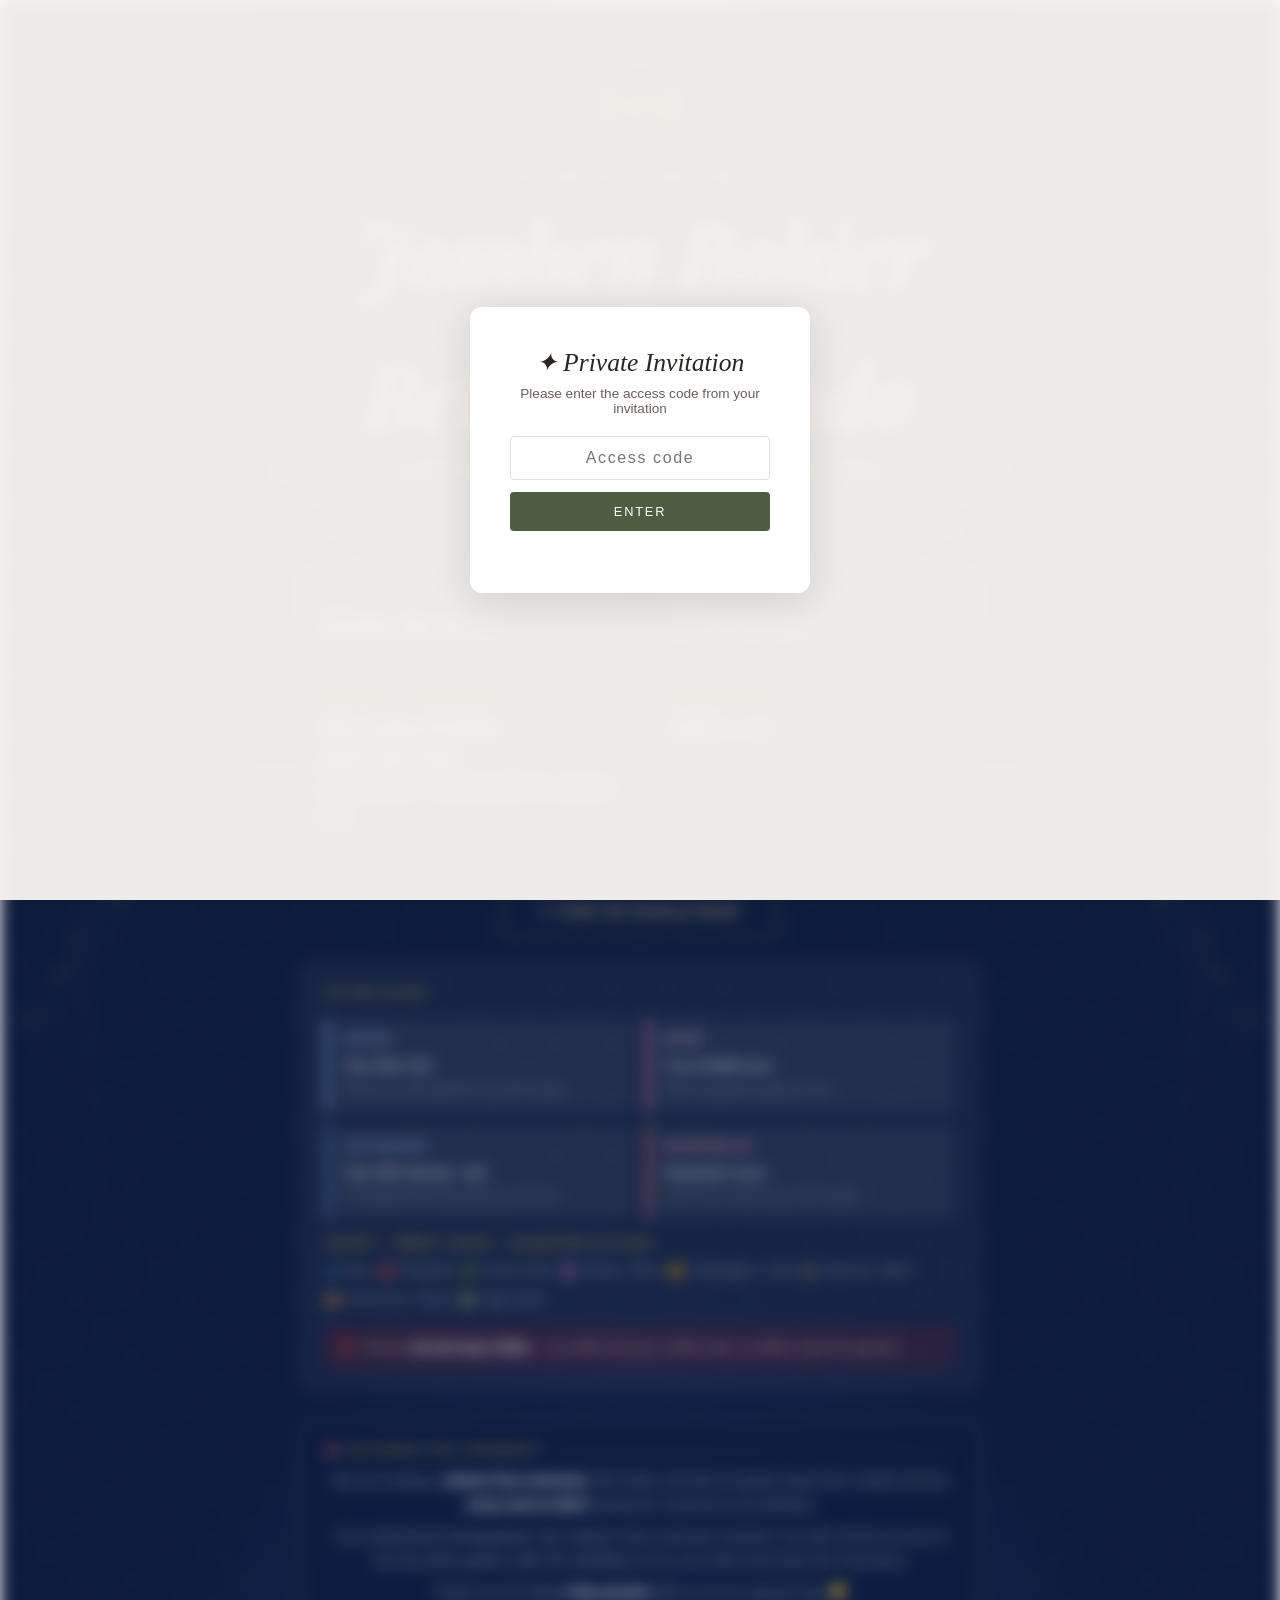
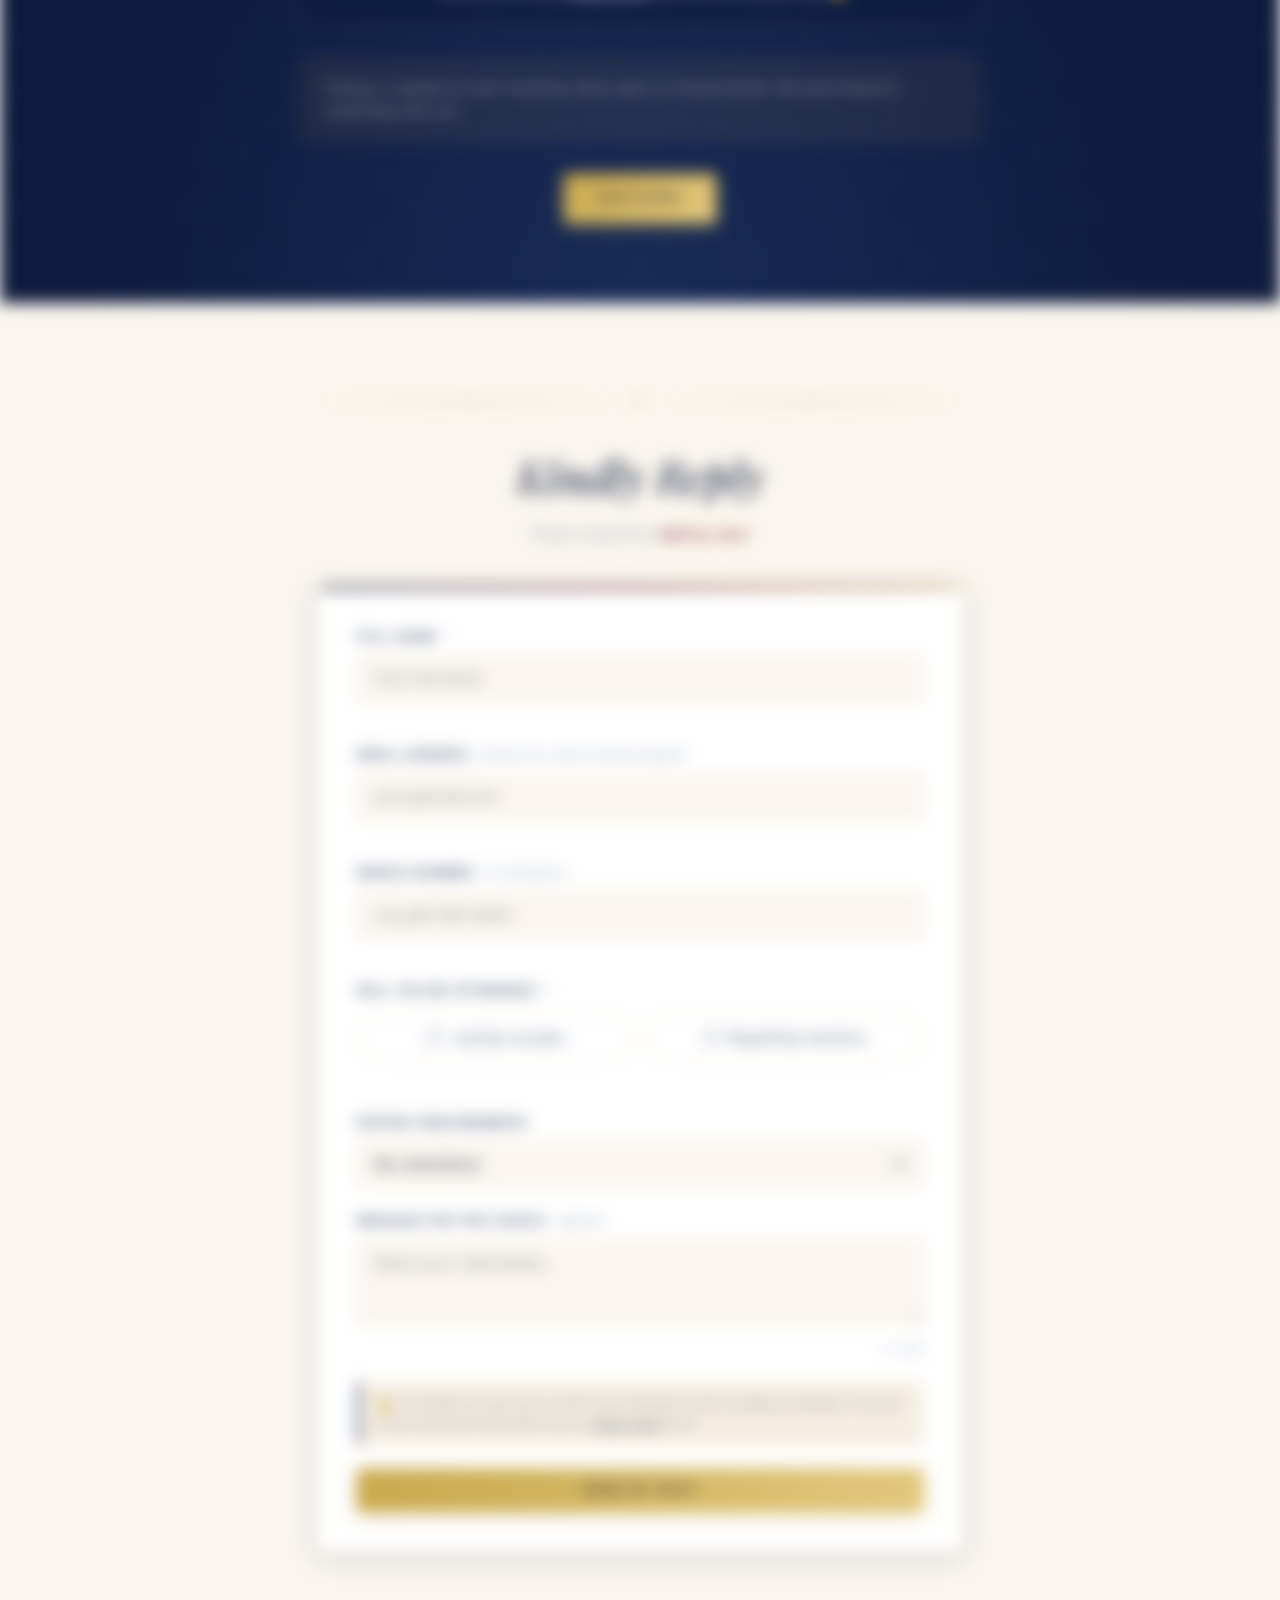
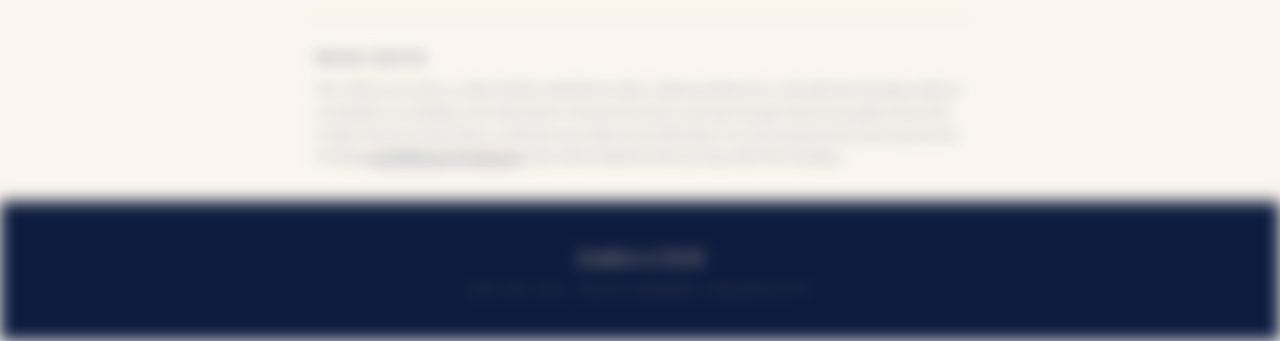
<file: index.html>
<!DOCTYPE html>
<html lang="en">
<head>
  <meta charset="UTF-8" />
  <meta name="viewport" content="width=device-width, initial-scale=1.0" />
  <meta name="description" content="Wedding Invitation – Jomhen & Beth" />
  <meta name="robots" content="noindex, nofollow" />
  <title>You're Invited ✦ Jomhen & Beth</title>

  <link rel="preconnect" href="https://fonts.googleapis.com">
  <link rel="preconnect" href="https://fonts.gstatic.com" crossorigin>
  <link href="https://fonts.googleapis.com/css2?family=Playfair+Display:ital,wght@0,400;0,600;0,700;1,400;1,600&family=Raleway:wght@300;400;500;600&display=swap" rel="stylesheet">

  <link rel="stylesheet" href="styles.css" />
</head>
<body>

  <!-- ═══════════════════════════════════════════
       HERO / INVITATION HEADER
  ═══════════════════════════════════════════ -->
  <header class="hero" id="top">
    <div class="hero__botanical hero__botanical--left" aria-hidden="true"></div>
    <div class="hero__botanical hero__botanical--right" aria-hidden="true"></div>

    <div class="hero__content">

      <!-- Monogram -->
      <div class="hero__monogram" aria-hidden="true">J &amp; B</div>

      <p class="hero__pretitle">Together with their families</p>

      <h1 class="hero__names">
        <span class="name name--one">Jomhen Bobier</span>
        <span class="ampersand">&amp;</span>
        <span class="name name--two">Beth Garlando</span>
      </h1>
      <p class="hero__subtitle">joyfully request the honour of your presence at their wedding</p>

      <div class="deco-line" aria-hidden="true"><span>✦</span></div>

      <!-- EVENT DETAILS -->
      <div class="details-grid">
        <div class="detail-item">
          <span class="detail-label">Date</span>
          <span class="detail-value">Saturday, May 08, 2027</span>
        </div>
        <div class="detail-item">
          <span class="detail-label">Time</span>
          <span class="detail-value">4:00 PM onwards</span>
        </div>
        <div class="detail-item">
          <span class="detail-label">Ceremony &amp; Reception</span>
          <span class="detail-value">Blue Gardens Wedding<br/>and Events Venue<br/>
          <em>28 Samonte St., Commonwealth Ave., Quezon City</em></span>
        </div>
        <div class="detail-item">
          <span class="detail-label">RSVP Deadline</span>
          <span class="detail-value">April 30, 2027</span>
        </div>
      </div>

      <!-- MAP LINK -->
      <a class="btn btn--outline map-btn"
         href="https://www.google.com/maps/place/Blue+Gardens+Wedding+and+Events+Venue/@14.6756541,121.0743497,1098m/data=!3m2!1e3!4b1!4m6!3m5!1s0x3397b755c9741e83:0x394d8d6a9c811c6e!8m2!3d14.6756489!4d121.0769246!16s%2Fg%2F1vp6xqt2?entry=ttu&g_ep=EgoyMDI2MDUwMi4wIKXMDSoASAFQAw%3D%3D"
         target="_blank" rel="noopener noreferrer">
        ↗ View on Google Maps
      </a>

      <!-- ── DRESS CODE ── -->
      <div class="dress-code-section">
        <h3>Attire Guide</h3>

        <!-- Bridal Party Colors -->
        <div class="dress-code-grid">
          <div class="dress-role dress-role--groom">
            <div class="dress-role__title">Groom</div>
            <div class="dress-role__color">Navy Blue Suit</div>
            <div class="dress-role__note">Deep navy with gold tie or pocket square</div>
          </div>
          <div class="dress-role dress-role--bride">
            <div class="dress-role__title">Bride</div>
            <div class="dress-role__color">Ivory Bridal Gown</div>
            <div class="dress-role__note">With burgundy & gold accents</div>
          </div>
          <div class="dress-role dress-role--gm">
            <div class="dress-role__title">Groomsmen</div>
            <div class="dress-role__color">Navy Blue Barong / Suit</div>
            <div class="dress-role__note">Coordinated with burgundy accessories</div>
          </div>
          <div class="dress-role dress-role--bm">
            <div class="dress-role__title">Bridesmaids</div>
            <div class="dress-role__color">Burgundy Gowns</div>
            <div class="dress-role__note">Wine red or deep rose, floor-length</div>
          </div>
        </div>

        <!-- Guest Dress Code -->
        <div class="guest-palette">
          <span class="guest-palette__label">Guests — Smart Casual · Suggested Colours</span>
          <div class="swatches">
            <div class="swatch">
              <div class="swatch__dot" style="background:#1a3a6e;"></div>
              <span>Navy</span>
            </div>
            <div class="swatch">
              <div class="swatch__dot" style="background:#7b2f45;"></div>
              <span>Burgundy</span>
            </div>
            <div class="swatch">
              <div class="swatch__dot" style="background:#2c5530;"></div>
              <span>Forest Green</span>
            </div>
            <div class="swatch">
              <div class="swatch__dot" style="background:#6b4c8a;"></div>
              <span>Mauve / Plum</span>
            </div>
            <div class="swatch">
              <div class="swatch__dot" style="background:#8b6914;"></div>
              <span>Champagne / Gold</span>
            </div>
            <div class="swatch">
              <div class="swatch__dot" style="background:#4a4a4a;"></div>
              <span>Charcoal / Black</span>
            </div>
            <div class="swatch">
              <div class="swatch__dot" style="background:#7a5c3e;"></div>
              <span>Dusty Rose / Blush</span>
            </div>
            <div class="swatch">
              <div class="swatch__dot" style="background:#5a6e52;"></div>
              <span>Sage Green</span>
            </div>
          </div>
        </div>

        <!-- Warnings -->
        <div class="dress-warnings">
          <div class="dress-warn">
            <span>🚫</span>
            <span>Please <strong>do not wear white</strong> — no white dresses, white suits, or white coats for guests.</span>
          </div>
        </div>
      </div>

      <!-- ── DISCONNECTED CEREMONY NOTE ── -->
      <div class="ceremony-note">
        <div class="ceremony-note__title">📵 Disconnected Ceremony</div>
        <p>
          We are hosting a <strong>phone-free ceremony</strong>. We kindly ask that all guests
          keep their mobile phones <strong>away and on silent</strong> during the ceremony proceedings.
        </p>
        <p>
          Our professional photographer will capture every precious moment.
          You will receive access to the full photo gallery after the wedding so you can relive and share the memories.
        </p>
        <p>
          Thank you for being <strong>fully present</strong> with us on our special day. 💛
        </p>
      </div>

      <!-- General Note -->
      <div class="note-box">
        <p>Parking is available on-site. Ceremony doors open 30 minutes before. We look forward to celebrating with you!</p>
      </div>

      <a href="#rsvp" class="btn btn--primary">RSVP Now</a>

    </div>
  </header>

  <!-- ═══════════════════════════════════════════
       RSVP FORM SECTION
  ═══════════════════════════════════════════ -->
  <section class="rsvp-section" id="rsvp">
    <div class="section-header">
      <div class="deco-line" aria-hidden="true"><span>✦</span></div>
      <h2>Kindly Reply</h2>
      <p class="section-sub">Please respond by <strong>April 30, 2027</strong></p>
    </div>

    <!-- Success state -->
    <div class="form-success" id="form-success" aria-live="polite" hidden>
      <div class="success-icon">✦</div>
      <h3>Thank you!</h3>
      <p>Your RSVP has been received. We'll be in touch soon.</p>
      <br/>
      <button class="btn btn--outline" onclick="resetForm()" style="color:var(--navy);border-color:var(--navy-light);">Submit another RSVP</button>
    </div>

    <!-- Error state -->
    <div class="form-error" id="form-error" aria-live="polite" hidden>
      <p>⚠ Something went wrong. Please try again or contact us at
        <a href="mailto:jombeth2027@gmail.com" style="color:var(--burgundy-mid)">jombeth2027@gmail.com</a>.
      </p>
    </div>

    <form class="rsvp-form" id="rsvp-form" novalidate>

      <!-- Full Name -->
      <div class="field-group">
        <label for="name">Full Name <span class="required">*</span></label>
        <input type="text" id="name" name="name" placeholder="Your full name"
               autocomplete="name" required maxlength="120" />
        <span class="field-error" id="name-error" aria-live="polite"></span>
      </div>

      <!-- Email -->
      <div class="field-group">
        <label for="email">Email Address
          <span class="field-hint">(at least one contact method required)</span>
        </label>
        <input type="email" id="email" name="email" placeholder="your@email.com"
               autocomplete="email" maxlength="200" />
        <span class="field-error" id="email-error" aria-live="polite"></span>
      </div>

      <!-- Phone -->
      <div class="field-group">
        <label for="phone">Mobile Number
          <span class="field-hint">(or email above)</span>
        </label>
        <input type="tel" id="phone" name="phone" placeholder="+63 9XX XXX XXXX"
               autocomplete="tel" maxlength="30" />
        <span class="field-error" id="phone-error" aria-live="polite"></span>
      </div>

      <!-- Attendance -->
      <div class="field-group">
        <fieldset>
          <legend>Will you be attending? <span class="required">*</span></legend>
          <div class="radio-group">
            <label class="radio-label">
              <input type="radio" name="attendance" value="yes" required />
              <span class="radio-custom"></span>
              Joyfully accepts
            </label>
            <label class="radio-label">
              <input type="radio" name="attendance" value="no" />
              <span class="radio-custom"></span>
              Regretfully declines
            </label>
          </div>
        </fieldset>
        <span class="field-error" id="attendance-error" aria-live="polite"></span>
      </div>

      <!-- Plus One -->
      <div class="field-group" id="plus-one-section" hidden>
        <fieldset>
          <legend>Are you bringing a plus one?</legend>
          <div class="radio-group">
            <label class="radio-label">
              <input type="radio" name="plus_one" value="yes" id="plus-one-yes" />
              <span class="radio-custom"></span>
              Yes, bringing a guest
            </label>
            <label class="radio-label">
              <input type="radio" name="plus_one" value="no" id="plus-one-no" />
              <span class="radio-custom"></span>
              No, attending solo
            </label>
          </div>
        </fieldset>
      </div>

      <!-- Plus One Name -->
      <div class="field-group" id="plus-one-name-section" hidden>
        <label for="plus_one_name">Guest's Full Name <span class="required">*</span></label>
        <input type="text" id="plus_one_name" name="plus_one_name"
               placeholder="Your guest's name" maxlength="120" />
        <span class="field-error" id="plus-one-name-error" aria-live="polite"></span>
      </div>

      <!-- Dietary -->
      <div class="field-group">
        <label for="dietary">Dietary Requirements</label>
        <select id="dietary" name="dietary">
          <option value="">No restrictions</option>
          <option value="vegetarian">Vegetarian</option>
          <option value="vegan">Vegan</option>
          <option value="halal">Halal</option>
          <option value="gluten-free">Gluten-free</option>
          <option value="nut-allergy">Nut allergy</option>
          <option value="other">Other (specify in message)</option>
        </select>
      </div>

      <!-- Message -->
      <div class="field-group">
        <label for="message">Message for the Couple <span class="field-hint">(optional)</span></label>
        <textarea id="message" name="message" placeholder="Share your well wishes…"
                  rows="3" maxlength="500"></textarea>
        <span class="char-count" id="message-count">0 / 500</span>
      </div>

      <!-- Privacy note -->
      <p class="privacy-note">
        🔒 Your details are used only to confirm your attendance and for wedding coordination.
        They will not be shared with third parties.
        See our <a href="#privacy">privacy note</a> below.
      </p>

      <!-- Submit -->
      <button type="submit" class="btn btn--primary btn--full" id="submit-btn">
        <span class="btn-text">Send My RSVP</span>
        <span class="btn-loading" hidden>Sending…</span>
      </button>

    </form>
  </section>

  <!-- ═══════════════════════════════════════════
       PRIVACY NOTE
  ═══════════════════════════════════════════ -->
  <section class="privacy-section" id="privacy">
    <h3>Privacy Notice</h3>
    <p>
      We collect your name, contact details, attendance status, dietary preferences, and optional message
      solely to coordinate our wedding. Your information is stored securely in a private Google Sheet
      accessible only to the couple. We do not sell, share, or disclose your data to any third party.
      You may request removal at any time by emailing
      <a href="mailto:jombeth2027@gmail.com">jombeth2027@gmail.com</a>.
      Data will be deleted within 90 days after the wedding.
    </p>
  </section>

  <!-- ═══════════════════════════════════════════
       FOOTER
  ═══════════════════════════════════════════ -->
  <footer class="footer">
    <span class="footer__names">Jomhen &amp; Beth</span>
    May 08, 2027 · Blue Gardens, Quezon City
  </footer>

  <script src="app.js"></script>
</body>
</html>
</file>
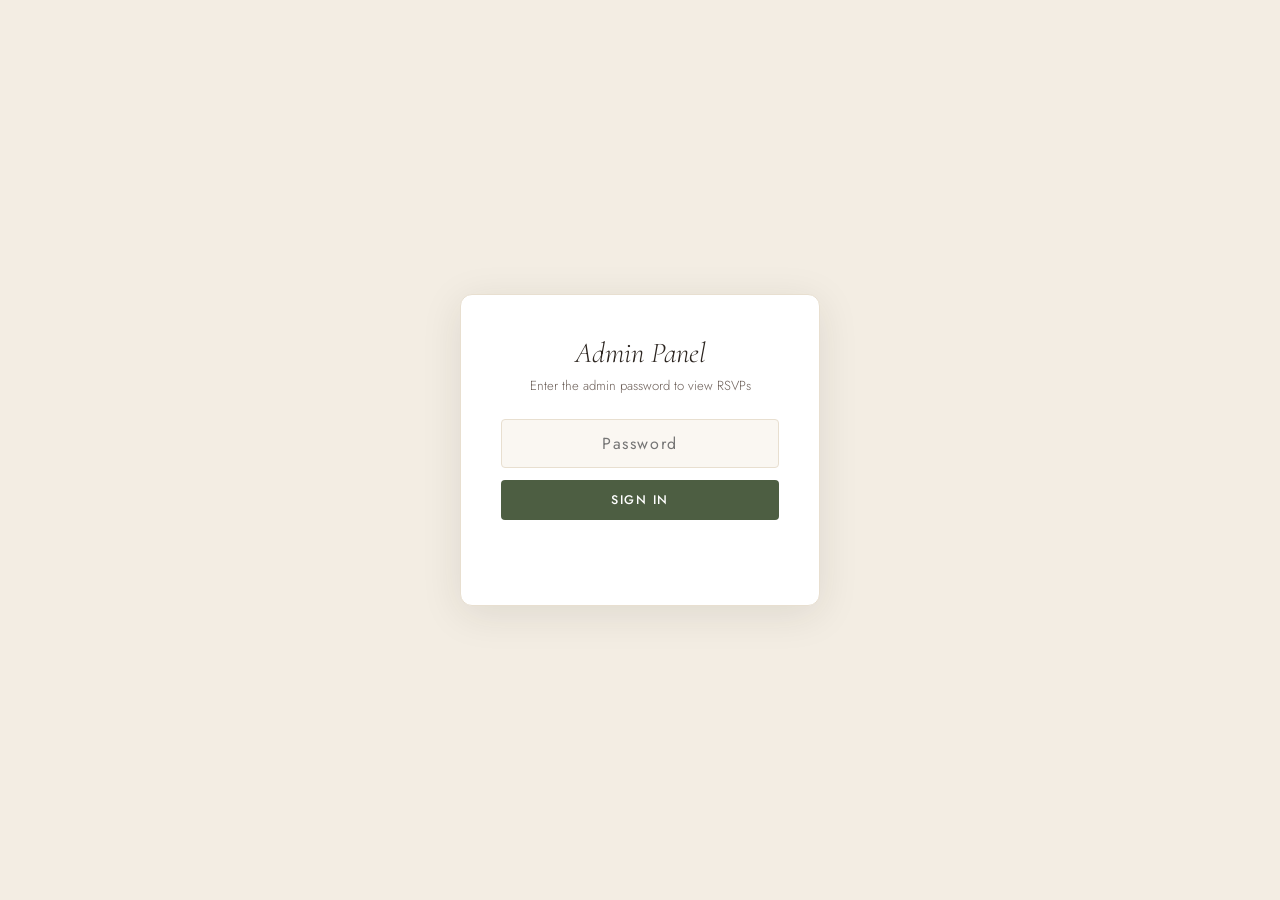
<file: admin/index.html>
<!DOCTYPE html>
<html lang="en">
<head>
  <meta charset="UTF-8" />
  <meta name="viewport" content="width=device-width, initial-scale=1.0" />
  <meta name="robots" content="noindex, nofollow" />
  <title>RSVP Admin Panel</title>
  <link rel="preconnect" href="https://fonts.googleapis.com">
  <link href="https://fonts.googleapis.com/css2?family=Cormorant+Garamond:ital,wght@0,300;1,300&family=Jost:wght@300;400;500&display=swap" rel="stylesheet">
  <style>
    *, *::before, *::after { box-sizing: border-box; margin: 0; padding: 0; }
    :root {
      --ivory: #faf7f2; --parchment: #f3ede3; --cream: #e8dfd0;
      --sage: #7a8c6e; --sage-dark: #4d5e42; --blush: #c9a99a;
      --ink: #2c2520; --ink-light: #6b5e57; --gold: #b8975a;
      --error: #b94040; --success: #4d7c5a; --white: #ffffff;
      --font-display: 'Cormorant Garamond', serif;
      --font-body: 'Jost', sans-serif;
    }
    body { font-family: var(--font-body); font-weight: 300; background: var(--ivory); color: var(--ink); font-size: 15px; }

    /* ── LOGIN GATE ── */
    #login-screen {
      min-height: 100vh; display: flex; align-items: center; justify-content: center;
      background: var(--parchment);
    }
    .login-box {
      background: var(--white); border: 1px solid var(--cream); border-radius: 12px;
      padding: 2.5rem; width: 100%; max-width: 360px; text-align: center;
      box-shadow: 0 8px 40px rgba(44,37,32,.1);
    }
    .login-box h1 { font-family: var(--font-display); font-size: 1.8rem; font-style: italic; font-weight: 300; color: var(--ink); margin-bottom: .35rem; }
    .login-box p  { font-size: .82rem; color: var(--ink-light); margin-bottom: 1.5rem; }
    .login-box input {
      width: 100%; padding: .75rem 1rem; border: 1.5px solid var(--cream); border-radius: 4px;
      font-family: var(--font-body); font-size: 1rem; margin-bottom: .75rem;
      text-align: center; letter-spacing: .1em; color: var(--ink); background: var(--ivory);
    }
    .login-box input:focus { outline: none; border-color: var(--sage); }
    .login-error { font-size: .8rem; color: var(--error); margin-top: .4rem; min-height: 1.1em; }

    /* ── SHARED BUTTON ── */
    .btn {
      display: inline-flex; align-items: center; justify-content: center; gap: .4rem;
      font-family: var(--font-body); font-size: .78rem; font-weight: 500;
      letter-spacing: .12em; text-transform: uppercase; border: none;
      border-radius: 4px; padding: .7rem 1.5rem; cursor: pointer; transition: all .2s;
      text-decoration: none;
    }
    .btn--primary   { background: var(--sage-dark); color: var(--white); }
    .btn--primary:hover { background: var(--sage); }
    .btn--outline   { background: transparent; color: var(--sage-dark); border: 1.5px solid var(--sage); }
    .btn--outline:hover { background: var(--sage-dark); color: var(--white); }
    .btn--danger    { background: var(--error); color: var(--white); }
    .btn--sm        { padding: .45rem .9rem; font-size: .72rem; }
    .btn--full      { width: 100%; }

    /* ── APP SHELL (hidden until logged in) ── */
    #app { display: none; }

    /* ── TOP BAR ── */
    .topbar {
      background: var(--sage-dark); color: var(--white); padding: 1rem 1.5rem;
      display: flex; align-items: center; justify-content: space-between; flex-wrap: wrap; gap: .75rem;
      position: sticky; top: 0; z-index: 100;
    }
    .topbar__title { font-family: var(--font-display); font-size: 1.4rem; font-style: italic; font-weight: 300; }
    .topbar__actions { display: flex; gap: .6rem; flex-wrap: wrap; }
    .topbar .btn--outline { border-color: rgba(255,255,255,.5); color: var(--white); }
    .topbar .btn--outline:hover { background: rgba(255,255,255,.15); }

    /* ── STATS BAR ── */
    .stats-bar {
      background: var(--parchment); border-bottom: 1px solid var(--cream);
      padding: .9rem 1.5rem; display: flex; gap: 1.5rem; flex-wrap: wrap; align-items: center;
    }
    .stat { display: flex; flex-direction: column; }
    .stat__value { font-size: 1.5rem; font-family: var(--font-display); font-weight: 300; color: var(--ink); line-height: 1; }
    .stat__label { font-size: .68rem; letter-spacing: .12em; text-transform: uppercase; color: var(--ink-light); margin-top: .2rem; }
    .stat--yes .stat__value  { color: var(--success); }
    .stat--no .stat__value   { color: var(--error); }
    .stat--pend .stat__value { color: var(--gold); }
    .stat-divider { width: 1px; height: 36px; background: var(--cream); }

    /* ── CONTROLS ── */
    .controls {
      padding: 1rem 1.5rem; display: flex; gap: .75rem; flex-wrap: wrap; align-items: center;
      border-bottom: 1px solid var(--cream); background: var(--white);
    }
    .controls input[type="search"] {
      flex: 1; min-width: 180px; padding: .6rem 1rem;
      border: 1.5px solid var(--cream); border-radius: 4px;
      font-family: var(--font-body); font-size: .9rem; color: var(--ink); background: var(--ivory);
    }
    .controls input[type="search"]:focus { outline: none; border-color: var(--sage); }
    .controls select {
      padding: .6rem .9rem; border: 1.5px solid var(--cream); border-radius: 4px;
      font-family: var(--font-body); font-size: .85rem; color: var(--ink);
      background: var(--ivory); cursor: pointer;
    }

    /* ── TABLE WRAPPER ── */
    .table-wrap { overflow-x: auto; padding: 0; }
    table { width: 100%; border-collapse: collapse; font-size: .85rem; min-width: 800px; }
    thead th {
      background: var(--parchment); color: var(--ink); font-size: .68rem;
      letter-spacing: .12em; text-transform: uppercase; font-weight: 500;
      padding: .75rem 1rem; border-bottom: 2px solid var(--cream);
      text-align: left; white-space: nowrap; cursor: pointer; user-select: none;
    }
    thead th:hover { background: var(--cream); }
    thead th.sort-asc::after  { content: ' ↑'; color: var(--sage); }
    thead th.sort-desc::after { content: ' ↓'; color: var(--sage); }
    tbody tr { border-bottom: 1px solid var(--cream); transition: background .15s; }
    tbody tr:hover { background: rgba(122,140,110,.06); }
    tbody td { padding: .7rem 1rem; vertical-align: top; }
    tbody td:first-child { font-weight: 400; }

    /* Status badges */
    .badge {
      display: inline-block; padding: .2rem .65rem; border-radius: 2rem;
      font-size: .7rem; font-weight: 500; letter-spacing: .06em; text-transform: uppercase; white-space: nowrap;
    }
    .badge--yes     { background: rgba(77,124,90,.15); color: var(--success); }
    .badge--no      { background: rgba(185,64,64,.12); color: var(--error); }
    .badge--pending { background: rgba(184,151,90,.15); color: #8a6a28; }
    .badge--confirmed { background: rgba(77,124,90,.25); color: var(--success); font-weight: 600; }

    /* Status select in cell */
    .status-select {
      font-family: var(--font-body); font-size: .75rem; padding: .2rem .5rem;
      border: 1px solid var(--cream); border-radius: 4px; background: var(--ivory);
      cursor: pointer; color: var(--ink);
    }

    /* ── EMPTY STATE ── */
    .empty-state { text-align: center; padding: 3rem; color: var(--ink-light); }
    .empty-state p { font-size: .9rem; margin-top: .5rem; }

    /* ── FOOTER ── */
    .admin-footer {
      padding: 1rem 1.5rem; font-size: .75rem; color: var(--ink-light);
      border-top: 1px solid var(--cream); background: var(--white);
      display: flex; gap: 1rem; justify-content: space-between; flex-wrap: wrap;
    }

    /* ── MODAL (row detail) ── */
    .modal-overlay {
      display: none; position: fixed; inset: 0;
      background: rgba(44,37,32,.5); z-index: 1000;
      align-items: center; justify-content: center; padding: 1rem;
    }
    .modal-overlay.open { display: flex; }
    .modal {
      background: var(--white); border-radius: 12px; padding: 2rem;
      max-width: 500px; width: 100%; max-height: 90vh; overflow-y: auto;
      box-shadow: 0 16px 60px rgba(44,37,32,.2);
    }
    .modal h3 { font-family: var(--font-display); font-size: 1.5rem; font-style: italic; margin-bottom: 1.25rem; }
    .modal-field { margin-bottom: .75rem; }
    .modal-field label { display: block; font-size: .68rem; letter-spacing: .12em; text-transform: uppercase; color: var(--ink-light); margin-bottom: .2rem; }
    .modal-field p { font-size: .92rem; color: var(--ink); }
    .modal-actions { display: flex; gap: .6rem; margin-top: 1.5rem; flex-wrap: wrap; }

    [hidden] { display: none !important; }
    @media (max-width: 600px) {
      .topbar { flex-direction: column; align-items: flex-start; }
      .stats-bar { gap: 1rem; }
    }
  </style>
</head>
<body>

<!-- ══ LOGIN SCREEN ══ -->
<div id="login-screen">
  <div class="login-box">
    <h1>Admin Panel</h1>
    <p>Enter the admin password to view RSVPs</p>
    <input type="password" id="admin-pwd" placeholder="Password" autocomplete="current-password" maxlength="60" />
    <button class="btn btn--primary btn--full" onclick="adminLogin()">Sign In</button>
    <p class="login-error" id="login-error"></p>
  </div>
</div>

<!-- ══ APP (hidden until auth) ══ -->
<div id="app">

  <!-- Top Bar -->
  <div class="topbar">
    <span class="topbar__title">✦ RSVP Admin</span>
    <div class="topbar__actions">
      <button class="btn btn--outline btn--sm" onclick="loadData()">↺ Refresh</button>
      <button class="btn btn--outline btn--sm" onclick="exportCSV()">⬇ Export CSV</button>
      <button class="btn btn--outline btn--sm" onclick="adminLogout()">Sign Out</button>
    </div>
  </div>

  <!-- Stats -->
  <div class="stats-bar" id="stats-bar">
    <div class="stat stat--yes">
      <span class="stat__value" id="stat-yes">—</span>
      <span class="stat__label">Attending</span>
    </div>
    <div class="stat-divider"></div>
    <div class="stat">
      <span class="stat__value" id="stat-plus">—</span>
      <span class="stat__label">Plus Ones</span>
    </div>
    <div class="stat-divider"></div>
    <div class="stat">
      <span class="stat__value" id="stat-total-guests">—</span>
      <span class="stat__label">Total Seats</span>
    </div>
    <div class="stat-divider"></div>
    <div class="stat stat--no">
      <span class="stat__value" id="stat-no">—</span>
      <span class="stat__label">Declined</span>
    </div>
    <div class="stat-divider"></div>
    <div class="stat stat--pend">
      <span class="stat__value" id="stat-pending">—</span>
      <span class="stat__label">No Reply Yet</span>
    </div>
    <div class="stat-divider"></div>
    <div class="stat">
      <span class="stat__value" id="stat-total">—</span>
      <span class="stat__label">Total Responses</span>
    </div>
  </div>

  <!-- Controls -->
  <div class="controls">
    <input type="search" id="search-input" placeholder="Search by name, email, phone…" oninput="renderTable()" />
    <select id="filter-attendance" onchange="renderTable()">
      <option value="">All Attendance</option>
      <option value="Yes">Attending</option>
      <option value="No">Declined</option>
    </select>
    <select id="filter-status" onchange="renderTable()">
      <option value="">All Status</option>
      <option value="Confirmed">Confirmed</option>
      <option value="Pending">Pending</option>
      <option value="Declined">Declined</option>
    </select>
    <select id="filter-dietary" onchange="renderTable()">
      <option value="">All Dietary</option>
      <option value="vegetarian">Vegetarian</option>
      <option value="vegan">Vegan</option>
      <option value="halal">Halal</option>
      <option value="gluten-free">Gluten-free</option>
      <option value="nut-allergy">Nut allergy</option>
      <option value="other">Other</option>
    </select>
    <span id="result-count" style="font-size:.8rem;color:var(--ink-light);margin-left:auto;"></span>
  </div>

  <!-- Table -->
  <div class="table-wrap">
    <table id="rsvp-table">
      <thead>
        <tr>
          <th onclick="sortBy(0)">#</th>
          <th onclick="sortBy(1)">Name</th>
          <th onclick="sortBy(4)">Attending</th>
          <th onclick="sortBy(5)">+1</th>
          <th onclick="sortBy(6)">Guest Name</th>
          <th onclick="sortBy(7)">Dietary</th>
          <th onclick="sortBy(2)">Email</th>
          <th onclick="sortBy(3)">Phone</th>
          <th onclick="sortBy(10)">Status</th>
          <th onclick="sortBy(0)">Submitted</th>
          <th>Actions</th>
        </tr>
      </thead>
      <tbody id="rsvp-tbody">
        <tr><td colspan="11" class="empty-state">Loading…</td></tr>
      </tbody>
    </table>
  </div>

  <div class="admin-footer">
    <span id="last-refresh">Not yet loaded</span>
    <span>Data is stored in your Google Sheet. Edit RSVP Status or Notes there directly.</span>
  </div>
</div>

<!-- ══ ROW DETAIL MODAL ══ -->
<div class="modal-overlay" id="modal-overlay" onclick="closeModal(event)">
  <div class="modal" id="modal-box">
    <h3 id="modal-name">—</h3>
    <div class="modal-field"><label>Email</label><p id="modal-email">—</p></div>
    <div class="modal-field"><label>Phone</label><p id="modal-phone">—</p></div>
    <div class="modal-field"><label>Attendance</label><p id="modal-attendance">—</p></div>
    <div class="modal-field"><label>Plus One</label><p id="modal-plus">—</p></div>
    <div class="modal-field"><label>Guest Name</label><p id="modal-guest">—</p></div>
    <div class="modal-field"><label>Dietary</label><p id="modal-dietary">—</p></div>
    <div class="modal-field"><label>Message</label><p id="modal-message">—</p></div>
    <div class="modal-field"><label>Submitted</label><p id="modal-ts">—</p></div>
    <div class="modal-field"><label>Admin Notes</label><p id="modal-notes">—</p></div>
    <div class="modal-actions">
      <button class="btn btn--outline btn--sm" onclick="closeModal()">Close</button>
    </div>
  </div>
</div>

<script>
// ══════════════════════════════════════════
// CONFIG — must match apps-script/Code.gs deployment URL
// ══════════════════════════════════════════
const ADMIN_SCRIPT_URL = 'https://script.google.com/macros/s/AKfycbxBOmNZF2hrvpnb8TwASgtw2apET1yJxgAuAq2dIv-9WvNWn-3kyYAWDaoCIuGzrA22/exec';
// Admin password is checked CLIENT-SIDE only (low security, sufficient for wedding privacy).
// For stronger security, add server-side auth in Code.gs.
const ADMIN_PASSWORD   = 'JBLmay08';  // change before deploying!

// ══ AUTH ══
function adminLogin() {
  const pwd = document.getElementById('admin-pwd').value;
  if (pwd === ADMIN_PASSWORD) {
    sessionStorage.setItem('admin_auth', btoa(ADMIN_PASSWORD));
    document.getElementById('login-screen').style.display = 'none';
    document.getElementById('app').style.display = 'block';
    loadData();
  } else {
    document.getElementById('login-error').textContent = 'Incorrect password. Please try again.';
  }
}
function adminLogout() {
  sessionStorage.removeItem('admin_auth');
  location.reload();
}
document.getElementById('admin-pwd').addEventListener('keydown', e => { if (e.key === 'Enter') adminLogin(); });

// Auto-restore session
if (sessionStorage.getItem('admin_auth') === btoa(ADMIN_PASSWORD) && ADMIN_PASSWORD !== 'YOUR_ADMIN_PASSWORD_HERE') {
  document.getElementById('login-screen').style.display = 'none';
  document.getElementById('app').style.display = 'block';
}

// ══ DATA ══
let allRows = [];   // raw rows from sheet (arrays)
let sortCol = 0;
let sortDir = -1;   // -1 = desc (newest first)

async function loadData() {
  document.getElementById('rsvp-tbody').innerHTML = '<tr><td colspan="11" class="empty-state">Loading…</td></tr>';
  try {
    // Fetch JSON export from Apps Script GET endpoint
    const url = ADMIN_SCRIPT_URL + '?action=getData&pwd=' + encodeURIComponent(ADMIN_PASSWORD);
    const res  = await fetch(url);
    const json = await res.json();

    if (json.error) throw new Error(json.error);

    // Skip header row (index 0)
    allRows = (json.rows || []).slice(1);
    updateStats();
    renderTable();
    document.getElementById('last-refresh').textContent = 'Last refreshed: ' + new Date().toLocaleTimeString();
  } catch (err) {
    document.getElementById('rsvp-tbody').innerHTML =
      `<tr><td colspan="11" class="empty-state">
        <strong>Could not load data.</strong><br/>
        <p>Make sure ADMIN_SCRIPT_URL is set and the Apps Script is deployed. Error: ${err.message}</p>
        <br/><a href="#" onclick="loadData()" style="color:var(--sage-dark)">Try again</a>
       </td></tr>`;
  }
}

// ══ STATS ══
function updateStats() {
  const yes     = allRows.filter(r => r[4] === 'Yes').length;
  const no      = allRows.filter(r => r[4] === 'No').length;
  const plusOnes= allRows.filter(r => r[5] === 'Yes').length;
  const pending = allRows.filter(r => !r[4]).length;
  document.getElementById('stat-yes').textContent    = yes;
  document.getElementById('stat-no').textContent     = no;
  document.getElementById('stat-plus').textContent   = plusOnes;
  document.getElementById('stat-total-guests').textContent = yes + plusOnes;
  document.getElementById('stat-pending').textContent= pending;
  document.getElementById('stat-total').textContent  = allRows.length;
}

// ══ RENDER TABLE ══
function renderTable() {
  const q        = (document.getElementById('search-input').value || '').toLowerCase();
  const fAtt     = document.getElementById('filter-attendance').value;
  const fStatus  = document.getElementById('filter-status').value;
  const fDietary = document.getElementById('filter-dietary').value;

  let rows = allRows.filter(r => {
    if (q && !String(r[1]+r[2]+r[3]).toLowerCase().includes(q)) return false;
    if (fAtt     && r[4] !== fAtt) return false;
    if (fStatus  && r[10] !== fStatus) return false;
    if (fDietary && !String(r[7]).toLowerCase().includes(fDietary)) return false;
    return true;
  });

  // Sort
  rows = rows.slice().sort((a, b) => {
    const av = String(a[sortCol] || ''), bv = String(b[sortCol] || '');
    return sortDir * av.localeCompare(bv, undefined, { numeric: true });
  });

  document.getElementById('result-count').textContent = rows.length + ' of ' + allRows.length + ' responses';

  if (!rows.length) {
    document.getElementById('rsvp-tbody').innerHTML =
      '<tr><td colspan="11" class="empty-state"><strong>No responses found.</strong><p>Adjust your filters or wait for RSVPs to come in.</p></td></tr>';
    return;
  }

  const tbody = document.getElementById('rsvp-tbody');
  tbody.innerHTML = '';
  rows.forEach((r, i) => {
    const ts = r[0] ? new Date(r[0]).toLocaleDateString('en-GB', { day:'numeric', month:'short', year:'numeric' }) : '—';
    const attBadge = r[4] === 'Yes'
      ? '<span class="badge badge--yes">Yes</span>'
      : r[4] === 'No' ? '<span class="badge badge--no">No</span>' : '—';
    const plusBadge = r[5] === 'Yes' ? '<span class="badge badge--yes">+1</span>' : (r[5] === 'No' ? 'No' : '—');
    const statusBadge = r[10] === 'Confirmed'
      ? '<span class="badge badge--confirmed">Confirmed</span>'
      : r[10] === 'Pending' ? '<span class="badge badge--pending">Pending</span>'
      : r[10] ? `<span class="badge badge--no">${r[10]}</span>` : '—';

    const tr = document.createElement('tr');
    tr.innerHTML = `
      <td style="color:var(--ink-light);font-size:.75rem;">${i+1}</td>
      <td><strong>${esc(r[1])}</strong></td>
      <td>${attBadge}</td>
      <td>${plusBadge}</td>
      <td>${esc(r[6]) || '—'}</td>
      <td>${esc(r[7]) || '—'}</td>
      <td style="font-size:.8rem;">${esc(r[2]) || '—'}</td>
      <td style="font-size:.8rem;">${esc(r[3]) || '—'}</td>
      <td>${statusBadge}</td>
      <td style="font-size:.8rem;color:var(--ink-light);">${ts}</td>
      <td><button class="btn btn--outline btn--sm" onclick='openModal(${JSON.stringify(r)})'>View</button></td>`;
    tbody.appendChild(tr);
  });
}

// ══ SORT ══
function sortBy(col) {
  if (sortCol === col) sortDir *= -1; else { sortCol = col; sortDir = -1; }
  document.querySelectorAll('thead th').forEach((th, i) => {
    th.classList.remove('sort-asc', 'sort-desc');
    if (i === col) th.classList.add(sortDir === 1 ? 'sort-asc' : 'sort-desc');
  });
  renderTable();
}

// ══ MODAL ══
function openModal(r) {
  document.getElementById('modal-name').textContent       = r[1] || '—';
  document.getElementById('modal-email').textContent      = r[2] || '—';
  document.getElementById('modal-phone').textContent      = r[3] || '—';
  document.getElementById('modal-attendance').textContent = r[4] || '—';
  document.getElementById('modal-plus').textContent       = r[5] || '—';
  document.getElementById('modal-guest').textContent      = r[6] || '—';
  document.getElementById('modal-dietary').textContent    = r[7] || 'None';
  document.getElementById('modal-message').textContent    = r[8] || '—';
  document.getElementById('modal-ts').textContent         = r[0] || '—';
  document.getElementById('modal-notes').textContent      = r[11] || '—';
  document.getElementById('modal-overlay').classList.add('open');
}
function closeModal(e) {
  if (!e || e.target === document.getElementById('modal-overlay')) {
    document.getElementById('modal-overlay').classList.remove('open');
  }
}
document.addEventListener('keydown', e => { if (e.key === 'Escape') closeModal(); });

// ══ EXPORT CSV ══
function exportCSV() {
  if (!allRows.length) { alert('No data to export.'); return; }
  const headers = ['Timestamp','Name','Email','Phone','Attendance','Plus One','Guest Name','Dietary','Message','IP Hint','RSVP Status','Notes'];
  const csvRows = [headers, ...allRows];
  const csv = csvRows.map(r => r.map(c => {
    const s = String(c || '').replace(/"/g, '""');
    return /[",\n]/.test(s) ? `"${s}"` : s;
  }).join(',')).join('\n');

  const blob = new Blob(['\uFEFF' + csv], { type: 'text/csv;charset=utf-8;' });
  const url  = URL.createObjectURL(blob);
  const a    = document.createElement('a');
  a.href = url;
  a.download = `rsvps_export_${new Date().toISOString().slice(0,10)}.csv`;
  a.click();
  URL.revokeObjectURL(url);
}

// ══ UTILS ══
function esc(s) {
  return String(s || '').replace(/&/g,'&amp;').replace(/</g,'&lt;').replace(/>/g,'&gt;');
}
</script>
</body>
</html>
</file>
<file: styles.css>
/* ============================================
   WEDDING INVITE — styles.css  v3
   Theme: Navy & Burgundy · Art Deco Elegance
   Fonts: Playfair Display (display) + Raleway (body)
   ============================================ */

/* ── RESET & ROOT ── */
*, *::before, *::after { box-sizing: border-box; margin: 0; padding: 0; }

:root {
  /* ── PALETTE ── */
  --navy:          #0d1b3e;
  --navy-mid:      #1a2f5e;
  --navy-light:    #243a72;
  --burgundy:      #6b1a2e;
  --burgundy-mid:  #8b2240;
  --burgundy-light:#a83050;
  --gold:          #c9a84c;
  --gold-light:    #e2c97e;
  --gold-pale:     #f0e0b0;
  --ivory:         #faf6ef;
  --ivory-warm:    #f5ede0;
  --cream:         #ede0cc;
  --white:         #ffffff;
  --ink:           #0d1b3e;
  --ink-mid:       #2a3a5a;
  --ink-light:     #5a6a8a;
  --error:         #c0392b;
  --success:       #1a5c3a;

  /* ── TYPOGRAPHY ── */
  --font-display: 'Playfair Display', 'Georgia', serif;
  --font-body:    'Raleway', 'Helvetica Neue', sans-serif;

  /* ── LAYOUT ── */
  --max-width: 680px;
  --radius:    3px;
  --radius-lg: 10px;
  --spacing:   clamp(2rem, 6vw, 4rem);

  /* ── EFFECTS ── */
  --shadow-navy: 0 4px 24px rgba(13,27,62,0.18);
  --shadow-gold: 0 2px 16px rgba(201,168,76,0.25);
  --border-gold: 1px solid rgba(201,168,76,0.35);
}

/* ── FONTS ── */
@import url('https://fonts.googleapis.com/css2?family=Playfair+Display:ital,wght@0,400;0,600;0,700;1,400;1,600&family=Raleway:wght@300;400;500;600&display=swap');

html { scroll-behavior: smooth; }

body {
  background-color: var(--ivory);
  color: var(--ink);
  font-family: var(--font-body);
  font-weight: 300;
  font-size: 16px;
  line-height: 1.75;
  -webkit-font-smoothing: antialiased;
}

/* ══════════════════════════════════════════
   ART DECO ORNAMENT HELPERS
   ══════════════════════════════════════════ */
.deco-line {
  display: flex; align-items: center; justify-content: center; gap: 12px;
  margin: 1.5rem 0;
}
.deco-line::before, .deco-line::after {
  content: '';
  flex: 1;
  height: 1px;
  background: linear-gradient(to right, transparent, var(--gold), transparent);
}
.deco-line span {
  color: var(--gold);
  font-size: 0.8rem;
  letter-spacing: 0.3em;
  flex-shrink: 0;
  font-family: var(--font-body);
  font-weight: 500;
}

/* ══════════════════════════════════════════
   HERO
   ══════════════════════════════════════════ */
.hero {
  position: relative;
  background-color: var(--navy);
  background-image:
    /* Art deco diamond grid overlay */
    repeating-linear-gradient(45deg, rgba(201,168,76,0.04) 0px, rgba(201,168,76,0.04) 1px, transparent 1px, transparent 40px),
    repeating-linear-gradient(-45deg, rgba(201,168,76,0.04) 0px, rgba(201,168,76,0.04) 1px, transparent 1px, transparent 40px),
    /* Vignette glow */
    radial-gradient(ellipse 80% 60% at 50% 0%, rgba(107,26,46,0.35) 0%, transparent 65%),
    radial-gradient(ellipse 60% 50% at 50% 100%, rgba(26,47,94,0.8) 0%, transparent 70%);
  padding: var(--spacing) 1rem clamp(2.5rem, 7vw, 5rem);
  text-align: center;
  overflow: hidden;
  color: var(--ivory);
}

/* Corner deco elements */
.hero::before, .hero::after {
  content: '';
  position: absolute;
  width: 180px; height: 180px;
  border: 1px solid rgba(201,168,76,0.2);
  pointer-events: none;
}
.hero::before { top: 16px; left: 16px; border-right: none; border-bottom: none; }
.hero::after  { bottom: 16px; right: 16px; border-left: none; border-top: none; }

/* Botanical SVG panels */
.hero__botanical {
  position: absolute;
  top: 0; bottom: 0;
  width: 200px;
  background-repeat: no-repeat;
  background-size: contain;
  opacity: 0.12;
  pointer-events: none;
}
.hero__botanical--left {
  left: 0;
  background-position: left center;
  background-image: url("data:image/svg+xml,%3Csvg xmlns='http://www.w3.org/2000/svg' viewBox='0 0 200 500'%3E%3Cg fill='none' stroke='%23c9a84c' stroke-width='1.2' stroke-linecap='round'%3E%3Cpath d='M100 490 Q95 400 88 310 Q82 220 90 130 Q98 60 105 10'/%3E%3Cpath d='M90 400 Q55 375 38 345 Q24 318 32 292'/%3E%3Cpath d='M88 355 Q62 328 58 300 Q56 278 68 263'/%3E%3Cpath d='M87 310 Q66 285 70 258 Q74 240 87 228'/%3E%3Cpath d='M88 265 Q112 245 120 218 Q126 200 115 186'/%3E%3Cpath d='M90 220 Q118 202 128 174 Q134 156 122 142'/%3E%3Cpath d='M92 178 Q116 162 122 138 Q126 122 115 110'/%3E%3Cellipse cx='36' cy='318' rx='20' ry='11' transform='rotate(-28 36 318)' fill='%23c9a84c' opacity='0.25'/%3E%3Cellipse cx='62' cy='272' rx='17' ry='10' transform='rotate(-18 62 272)' fill='%23c9a84c' opacity='0.25'/%3E%3Cellipse cx='74' cy='235' rx='15' ry='9' transform='rotate(12 74 235)' fill='%23c9a84c' opacity='0.25'/%3E%3Cellipse cx='114' cy='194' rx='17' ry='10' transform='rotate(22 114 194)' fill='%23c9a84c' opacity='0.25'/%3E%3Cellipse cx='120' cy='150' rx='15' ry='9' transform='rotate(28 120 150)' fill='%23c9a84c' opacity='0.25'/%3E%3C/g%3E%3C/svg%3E");
}
.hero__botanical--right {
  right: 0;
  background-position: right center;
  transform: scaleX(-1);
  background-image: url("data:image/svg+xml,%3Csvg xmlns='http://www.w3.org/2000/svg' viewBox='0 0 200 500'%3E%3Cg fill='none' stroke='%23c9a84c' stroke-width='1.2' stroke-linecap='round'%3E%3Cpath d='M100 490 Q95 400 88 310 Q82 220 90 130 Q98 60 105 10'/%3E%3Cpath d='M90 400 Q55 375 38 345 Q24 318 32 292'/%3E%3Cpath d='M88 355 Q62 328 58 300 Q56 278 68 263'/%3E%3Cpath d='M87 310 Q66 285 70 258 Q74 240 87 228'/%3E%3Cpath d='M88 265 Q112 245 120 218 Q126 200 115 186'/%3E%3Cpath d='M90 220 Q118 202 128 174 Q134 156 122 142'/%3E%3Cpath d='M92 178 Q116 162 122 138 Q126 122 115 110'/%3E%3Cellipse cx='36' cy='318' rx='20' ry='11' transform='rotate(-28 36 318)' fill='%23c9a84c' opacity='0.25'/%3E%3Cellipse cx='62' cy='272' rx='17' ry='10' transform='rotate(-18 62 272)' fill='%23c9a84c' opacity='0.25'/%3E%3Cellipse cx='74' cy='235' rx='15' ry='9' transform='rotate(12 74 235)' fill='%23c9a84c' opacity='0.25'/%3E%3Cellipse cx='114' cy='194' rx='17' ry='10' transform='rotate(22 114 194)' fill='%23c9a84c' opacity='0.25'/%3E%3Cellipse cx='120' cy='150' rx='15' ry='9' transform='rotate(28 120 150)' fill='%23c9a84c' opacity='0.25'/%3E%3C/g%3E%3C/svg%3E");
}

.hero__content {
  position: relative;
  z-index: 1;
  max-width: var(--max-width);
  margin: 0 auto;
}

/* Gold monogram ring */
.hero__monogram {
  width: 80px; height: 80px;
  border-radius: 50%;
  border: 1.5px solid var(--gold);
  display: flex; align-items: center; justify-content: center;
  margin: 0 auto 1.5rem;
  font-family: var(--font-display);
  font-size: 1.5rem;
  font-style: italic;
  color: var(--gold);
  letter-spacing: 0.05em;
  animation: fadeUp 1s ease both;
  box-shadow: 0 0 0 6px rgba(201,168,76,0.08), inset 0 0 20px rgba(201,168,76,0.05);
}

.hero__pretitle {
  font-family: var(--font-body);
  font-size: 0.68rem;
  font-weight: 600;
  letter-spacing: 0.35em;
  text-transform: uppercase;
  color: var(--gold-light);
  margin-bottom: 1.25rem;
  animation: fadeUp 1s 0.1s ease both;
}

.hero__names {
  font-family: var(--font-display);
  font-weight: 400;
  line-height: 1.05;
  color: var(--white);
  display: flex;
  flex-direction: column;
  align-items: center;
  margin-bottom: 0.75rem;
  animation: fadeUp 1s 0.2s ease both;
}

.name {
  font-size: clamp(3rem, 11vw, 5.5rem);
  font-style: italic;
  display: block;
  text-shadow: 0 2px 20px rgba(107,26,46,0.4);
}
.name--one { color: #d4e4ff; } /* Groom — pale navy blue */
.name--two { color: #f5c0cc; } /* Bride — pale burgundy/rose */

.ampersand {
  font-size: clamp(1.5rem, 5vw, 2.5rem);
  color: var(--gold);
  font-style: normal;
  font-weight: 700;
  display: block;
  line-height: 1.2;
  letter-spacing: 0.1em;
  text-shadow: 0 0 20px rgba(201,168,76,0.5);
}

.hero__subtitle {
  font-family: var(--font-display);
  font-size: clamp(0.95rem, 2.8vw, 1.2rem);
  font-style: italic;
  color: rgba(250,246,239,0.75);
  margin-bottom: 2rem;
  animation: fadeUp 1s 0.3s ease both;
}

/* ── DETAILS GRID ── */
.details-grid {
  display: grid;
  grid-template-columns: 1fr;
  gap: 1rem;
  margin: 2rem 0;
  text-align: left;
  animation: fadeUp 1s 0.5s ease both;
}

@media (min-width: 480px) {
  .details-grid { grid-template-columns: 1fr 1fr; }
}

.detail-item {
  background: rgba(255,255,255,0.06);
  border: 1px solid rgba(201,168,76,0.2);
  border-radius: var(--radius-lg);
  padding: 1rem 1.25rem;
  backdrop-filter: blur(8px);
  position: relative;
}
/* Corner micro-ornament on detail cards */
.detail-item::before {
  content: '';
  position: absolute;
  top: 6px; left: 6px;
  width: 10px; height: 10px;
  border-top: 1px solid rgba(201,168,76,0.4);
  border-left: 1px solid rgba(201,168,76,0.4);
}

.detail-label {
  display: block;
  font-size: 0.62rem;
  letter-spacing: 0.25em;
  text-transform: uppercase;
  color: var(--gold);
  font-family: var(--font-body);
  font-weight: 600;
  margin-bottom: 0.35rem;
}
.detail-value {
  font-family: var(--font-display);
  font-size: clamp(0.95rem, 2.8vw, 1.1rem);
  color: var(--ivory);
  line-height: 1.45;
}
.detail-value em {
  font-size: 0.85em;
  color: rgba(250,246,239,0.65);
  font-style: italic;
}

/* ── MAP BUTTON ── */
.map-btn {
  display: inline-block;
  margin: 0.5rem 0 1.5rem;
  animation: fadeUp 1s 0.6s ease both;
}

/* ── NOTE BOX ── */
.note-box {
  background: rgba(201,168,76,0.08);
  border: 1px solid rgba(201,168,76,0.25);
  border-radius: var(--radius-lg);
  padding: 1.1rem 1.4rem;
  margin: 1rem 0 2rem;
  text-align: left;
  font-size: 0.9rem;
  color: rgba(250,246,239,0.85);
  animation: fadeUp 1s 0.7s ease both;
  line-height: 1.65;
}
.note-box p + p { margin-top: 0.6rem; }

/* ── DRESS CODE SECTION ── */
.dress-code-section {
  background: rgba(255,255,255,0.04);
  border: 1px solid rgba(201,168,76,0.2);
  border-radius: var(--radius-lg);
  padding: 1.4rem 1.5rem;
  margin: 0 0 2rem;
  text-align: left;
  animation: fadeUp 1s 0.75s ease both;
}
.dress-code-section h3 {
  font-family: var(--font-body);
  font-size: 0.62rem;
  letter-spacing: 0.3em;
  text-transform: uppercase;
  color: var(--gold);
  font-weight: 600;
  margin-bottom: 1rem;
}
.dress-code-grid {
  display: grid;
  grid-template-columns: 1fr 1fr;
  gap: 0.75rem;
  margin-bottom: 1rem;
}
@media (max-width: 420px) {
  .dress-code-grid { grid-template-columns: 1fr; }
}
.dress-role {
  background: rgba(255,255,255,0.05);
  border-radius: var(--radius);
  padding: 0.75rem 1rem;
  border-left: 3px solid var(--gold);
}
.dress-role--bride  { border-left-color: #d4789a; }
.dress-role--groom  { border-left-color: #6fa3d4; }
.dress-role--bm     { border-left-color: #c96b6b; }
.dress-role--gm     { border-left-color: #4a7ab5; }
.dress-role__title {
  font-size: 0.65rem;
  letter-spacing: 0.18em;
  text-transform: uppercase;
  font-weight: 600;
  margin-bottom: 0.3rem;
}
.dress-role--bride .dress-role__title  { color: #f5c0cc; }
.dress-role--groom .dress-role__title  { color: #aac8f0; }
.dress-role--bm .dress-role__title     { color: #f5a0a0; }
.dress-role--gm .dress-role__title     { color: #8ab8e8; }
.dress-role__color {
  font-size: 0.85rem;
  color: var(--ivory);
  font-family: var(--font-display);
  font-style: italic;
}
.dress-role__note {
  font-size: 0.75rem;
  color: rgba(250,246,239,0.55);
  margin-top: 0.15rem;
}

/* Guest palette swatches */
.guest-palette {
  margin-top: 0.75rem;
}
.guest-palette__label {
  font-size: 0.62rem;
  letter-spacing: 0.2em;
  text-transform: uppercase;
  color: var(--gold);
  font-weight: 600;
  margin-bottom: 0.5rem;
  display: block;
}
.swatches {
  display: flex; flex-wrap: wrap; gap: 0.5rem; align-items: center;
}
.swatch {
  display: flex; align-items: center; gap: 0.4rem;
  font-size: 0.75rem; color: rgba(250,246,239,0.75);
}
.swatch__dot {
  width: 14px; height: 14px;
  border-radius: 50%;
  border: 1px solid rgba(255,255,255,0.15);
  flex-shrink: 0;
}

/* Warnings */
.dress-warnings {
  margin-top: 1rem;
  display: flex; flex-direction: column; gap: 0.45rem;
}
.dress-warn {
  font-size: 0.8rem;
  color: rgba(250,246,239,0.8);
  padding: 0.5rem 0.75rem;
  border-radius: var(--radius);
  display: flex; align-items: flex-start; gap: 0.5rem;
  background: rgba(107,26,46,0.25);
  border: 1px solid rgba(168,48,80,0.3);
  line-height: 1.5;
}
.dress-warn span { font-size: 0.9rem; flex-shrink: 0; margin-top: 1px; }

/* ── DISCONNECTED CEREMONY BOX ── */
.ceremony-note {
  background: rgba(13,27,62,0.6);
  border: 1px solid rgba(201,168,76,0.3);
  border-radius: var(--radius-lg);
  padding: 1.2rem 1.5rem;
  margin: 0 0 2rem;
  animation: fadeUp 1s 0.8s ease both;
}
.ceremony-note__title {
  font-family: var(--font-body);
  font-size: 0.62rem;
  letter-spacing: 0.28em;
  text-transform: uppercase;
  color: var(--gold);
  font-weight: 600;
  margin-bottom: 0.6rem;
  display: flex; align-items: center; gap: 0.5rem;
}
.ceremony-note__title::after {
  content: '';
  flex: 1;
  height: 1px;
  background: rgba(201,168,76,0.25);
}
.ceremony-note p {
  font-size: 0.88rem;
  color: rgba(250,246,239,0.82);
  line-height: 1.7;
}
.ceremony-note p + p { margin-top: 0.5rem; }
.ceremony-note strong { color: var(--ivory); font-weight: 600; }


/* ══════════════════════════════════════════
   BUTTONS
   ══════════════════════════════════════════ */
.btn {
  display: inline-flex;
  align-items: center; justify-content: center; gap: 0.5rem;
  font-family: var(--font-body);
  font-size: 0.72rem;
  font-weight: 600;
  letter-spacing: 0.2em;
  text-transform: uppercase;
  text-decoration: none;
  border-radius: var(--radius);
  padding: 0.9rem 2.2rem;
  cursor: pointer;
  transition: all 0.25s ease;
  border: none;
}
.btn--primary {
  background: linear-gradient(135deg, var(--gold) 0%, var(--gold-light) 100%);
  color: var(--navy);
  box-shadow: 0 3px 16px rgba(201,168,76,0.4);
}
.btn--primary:hover { transform: translateY(-2px); box-shadow: 0 6px 24px rgba(201,168,76,0.5); }
.btn--primary:active { transform: translateY(0); }

.btn--outline {
  background: transparent;
  color: var(--gold-light);
  border: 1.5px solid rgba(201,168,76,0.5);
}
.btn--outline:hover { background: rgba(201,168,76,0.1); border-color: var(--gold); color: var(--gold); }
.btn--full { width: 100%; }
.btn:disabled { opacity: 0.55; cursor: not-allowed; transform: none !important; }


/* ══════════════════════════════════════════
   RSVP SECTION
   ══════════════════════════════════════════ */
.rsvp-section {
  max-width: var(--max-width);
  margin: 0 auto;
  padding: var(--spacing) 1rem;
}

.section-header {
  text-align: center;
  margin-bottom: 2.5rem;
}
.section-header h2 {
  font-family: var(--font-display);
  font-size: clamp(2rem, 6vw, 2.8rem);
  font-weight: 400;
  font-style: italic;
  color: var(--navy);
}
.section-sub {
  font-size: 0.88rem;
  color: var(--ink-light);
  margin-top: 0.4rem;
}
.section-sub strong { color: var(--burgundy-mid); font-weight: 600; }

/* ── FORM CARD ── */
.rsvp-form {
  background: var(--white);
  border: 1px solid var(--cream);
  border-radius: var(--radius-lg);
  padding: clamp(1.5rem, 5vw, 2.5rem);
  box-shadow: var(--shadow-navy);
  position: relative;
  overflow: hidden;
}
/* Top accent bar */
.rsvp-form::before {
  content: '';
  position: absolute;
  top: 0; left: 0; right: 0;
  height: 3px;
  background: linear-gradient(90deg, var(--navy) 0%, var(--burgundy) 50%, var(--gold) 100%);
}

.field-group { margin-bottom: 1.5rem; }
.field-group:last-of-type { margin-bottom: 0; }

label, legend {
  display: block;
  font-size: 0.72rem;
  font-weight: 600;
  letter-spacing: 0.12em;
  text-transform: uppercase;
  color: var(--navy);
  margin-bottom: 0.5rem;
}
fieldset { border: none; padding: 0; }
fieldset legend { margin-bottom: 0.75rem; }

.field-hint {
  font-size: 0.75rem;
  color: var(--ink-light);
  letter-spacing: 0;
  text-transform: none;
  font-weight: 300;
  margin-left: 0.3rem;
}

.required { color: var(--burgundy-mid); margin-left: 2px; }

input[type="text"],
input[type="email"],
input[type="tel"],
select,
textarea {
  width: 100%;
  font-family: var(--font-body);
  font-size: 0.98rem;
  font-weight: 400;
  color: var(--ink);
  background: var(--ivory);
  border: 1.5px solid var(--cream);
  border-radius: var(--radius);
  padding: 0.78rem 1rem;
  transition: border-color 0.2s, box-shadow 0.2s;
  appearance: none;
  -webkit-appearance: none;
}
input:focus, select:focus, textarea:focus {
  outline: none;
  border-color: var(--navy-light);
  box-shadow: 0 0 0 3px rgba(13,27,62,0.08);
  background: var(--white);
}
input.invalid, select.invalid, textarea.invalid {
  border-color: var(--error);
  box-shadow: 0 0 0 3px rgba(192,57,43,0.1);
}

select {
  background-image: url("data:image/svg+xml,%3Csvg xmlns='http://www.w3.org/2000/svg' width='12' height='8' viewBox='0 0 12 8'%3E%3Cpath d='M1 1l5 5 5-5' stroke='%230d1b3e' stroke-width='1.5' fill='none' stroke-linecap='round'/%3E%3C/svg%3E");
  background-repeat: no-repeat;
  background-position: right 1rem center;
  padding-right: 2.5rem;
  cursor: pointer;
}
textarea { resize: vertical; min-height: 80px; }

/* ── RADIO PILLS ── */
.radio-group { display: flex; flex-wrap: wrap; gap: 0.75rem; }
.radio-label {
  display: flex; align-items: center; gap: 0.6rem;
  cursor: pointer;
  font-size: 0.92rem; font-weight: 400;
  text-transform: none; letter-spacing: 0;
  color: var(--ink-mid);
  padding: 0.65rem 1.2rem;
  border: 1.5px solid var(--cream);
  border-radius: 2rem;
  transition: all 0.2s;
  flex: 1; min-width: 150px; justify-content: center;
}
.radio-label:hover { border-color: var(--navy-light); color: var(--navy); }
.radio-label input[type="radio"] { position: absolute; opacity: 0; width: 0; height: 0; }
.radio-label:has(input:checked) {
  background: var(--navy);
  border-color: var(--navy);
  color: var(--white);
}

.radio-custom {
  width: 15px; height: 15px;
  border-radius: 50%;
  border: 1.5px solid currentColor;
  flex-shrink: 0;
  display: flex; align-items: center; justify-content: center;
  transition: all 0.2s;
}
.radio-label:has(input:checked) .radio-custom::after {
  content: '✓'; font-size: 9px; color: var(--white);
}

/* ── CHAR COUNT ── */
.char-count {
  display: block; text-align: right;
  font-size: 0.72rem; color: var(--ink-light); margin-top: 0.3rem;
}

/* ── FIELD ERRORS ── */
.field-error {
  display: block; font-size: 0.78rem; color: var(--error);
  margin-top: 0.35rem; min-height: 1.1em;
}

/* ── PRIVACY NOTE ── */
.privacy-note {
  font-size: 0.78rem; color: var(--ink-light);
  margin: 1.5rem 0;
  padding: 0.75rem 1rem;
  background: var(--ivory-warm);
  border-radius: var(--radius);
  border-left: 3px solid var(--navy-light);
  line-height: 1.55;
}
.privacy-note a { color: var(--navy-mid); }

/* ── SUCCESS / ERROR STATES ── */
.form-success, .form-error {
  text-align: center; padding: 2.5rem;
  border-radius: var(--radius-lg);
  animation: fadeUp 0.6s ease both;
}
.form-success {
  background: rgba(13,27,62,0.04);
  border: 1px solid rgba(13,27,62,0.15);
}
.form-error {
  background: rgba(192,57,43,0.05);
  border: 1px solid var(--error);
  color: var(--error); font-size: 0.9rem;
}
.success-icon {
  font-size: 2.2rem; color: var(--gold);
  margin-bottom: 0.75rem;
}
.form-success h3 {
  font-family: var(--font-display);
  font-size: 1.9rem; font-style: italic; font-weight: 400;
  color: var(--navy); margin-bottom: 0.5rem;
}
.form-success p { color: var(--ink-light); }


/* ══════════════════════════════════════════
   PRIVACY SECTION
   ══════════════════════════════════════════ */
.privacy-section {
  max-width: var(--max-width);
  margin: 0 auto;
  padding: 2rem 1rem;
  font-size: 0.8rem; color: var(--ink-light);
  border-top: 1px solid var(--cream);
}
.privacy-section h3 {
  font-family: var(--font-body);
  font-size: 0.62rem; letter-spacing: 0.2em;
  text-transform: uppercase; color: var(--navy-light);
  margin-bottom: 0.75rem; font-weight: 600;
}
.privacy-section a { color: var(--navy-mid); }


/* ══════════════════════════════════════════
   FOOTER
   ══════════════════════════════════════════ */
.footer {
  background: var(--navy);
  border-top: 1px solid rgba(201,168,76,0.2);
  text-align: center;
  padding: 2.5rem 1rem;
  font-size: 0.72rem;
  letter-spacing: 0.18em;
  text-transform: uppercase;
  color: rgba(201,168,76,0.6);
}
.footer__names {
  font-family: var(--font-display);
  font-size: 1.1rem;
  font-style: italic;
  letter-spacing: 0.05em;
  text-transform: none;
  color: var(--gold-pale);
  display: block;
  margin-bottom: 0.5rem;
}


/* ══════════════════════════════════════════
   ANIMATIONS
   ══════════════════════════════════════════ */
@keyframes fadeUp {
  from { opacity: 0; transform: translateY(20px); }
  to   { opacity: 1; transform: translateY(0); }
}

.hero__monogram  { animation: fadeUp 0.8s ease both; }
.hero__pretitle  { animation: fadeUp 0.8s 0.1s ease both; }
.hero__names     { animation: fadeUp 0.8s 0.2s ease both; }
.hero__subtitle  { animation: fadeUp 0.8s 0.3s ease both; }
.deco-line       { animation: fadeUp 0.8s 0.4s ease both; }
.details-grid    { animation: fadeUp 0.8s 0.5s ease both; }
.map-btn         { animation: fadeUp 0.8s 0.6s ease both; }
.dress-code-section { animation: fadeUp 0.8s 0.7s ease both; }
.ceremony-note   { animation: fadeUp 0.8s 0.75s ease both; }
.note-box        { animation: fadeUp 0.8s 0.8s ease both; }


/* ══════════════════════════════════════════
   UTILITY & ACCESSIBILITY
   ══════════════════════════════════════════ */
[hidden] { display: none !important; }

@media (prefers-reduced-motion: reduce) {
  *, *::before, *::after { animation-duration: 0.01ms !important; }
}

@media print {
  .hero__botanical, .btn { display: none; }
  .hero { background: white !important; color: black !important; }
}
</file>
